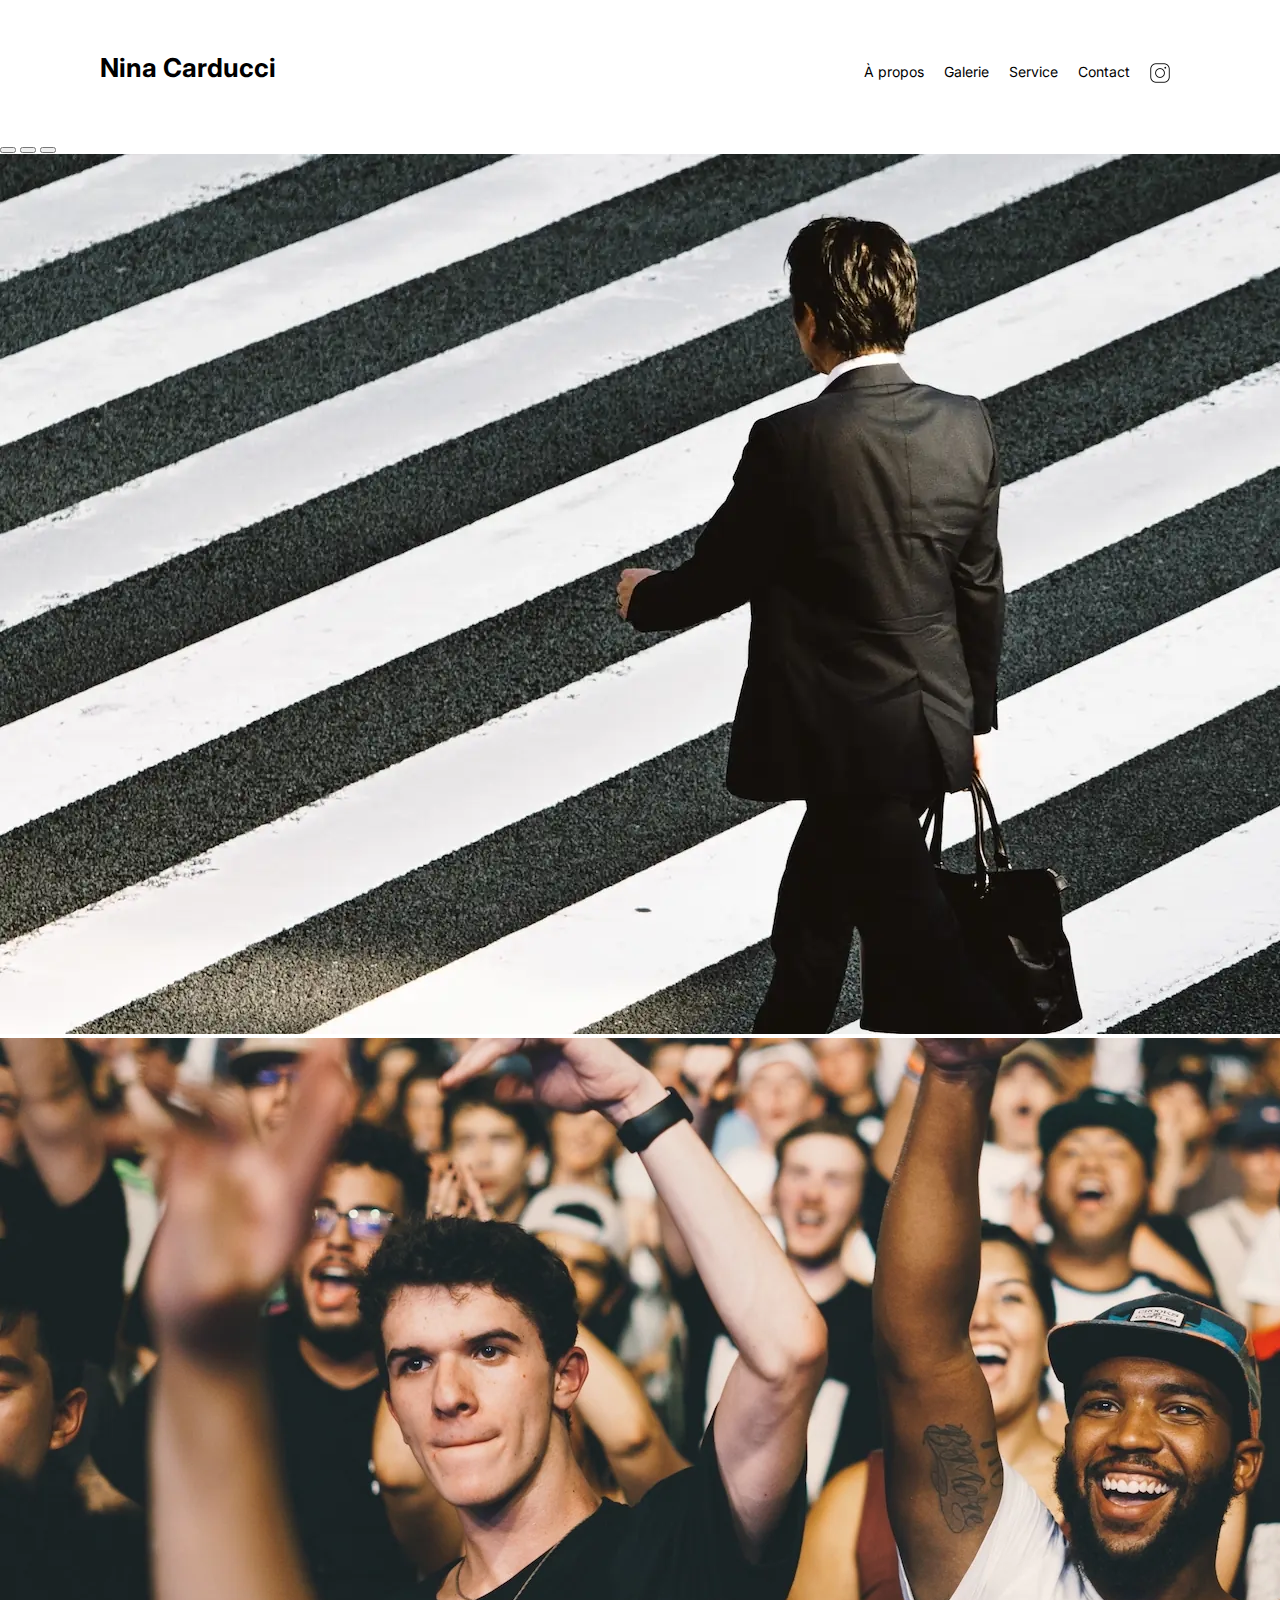
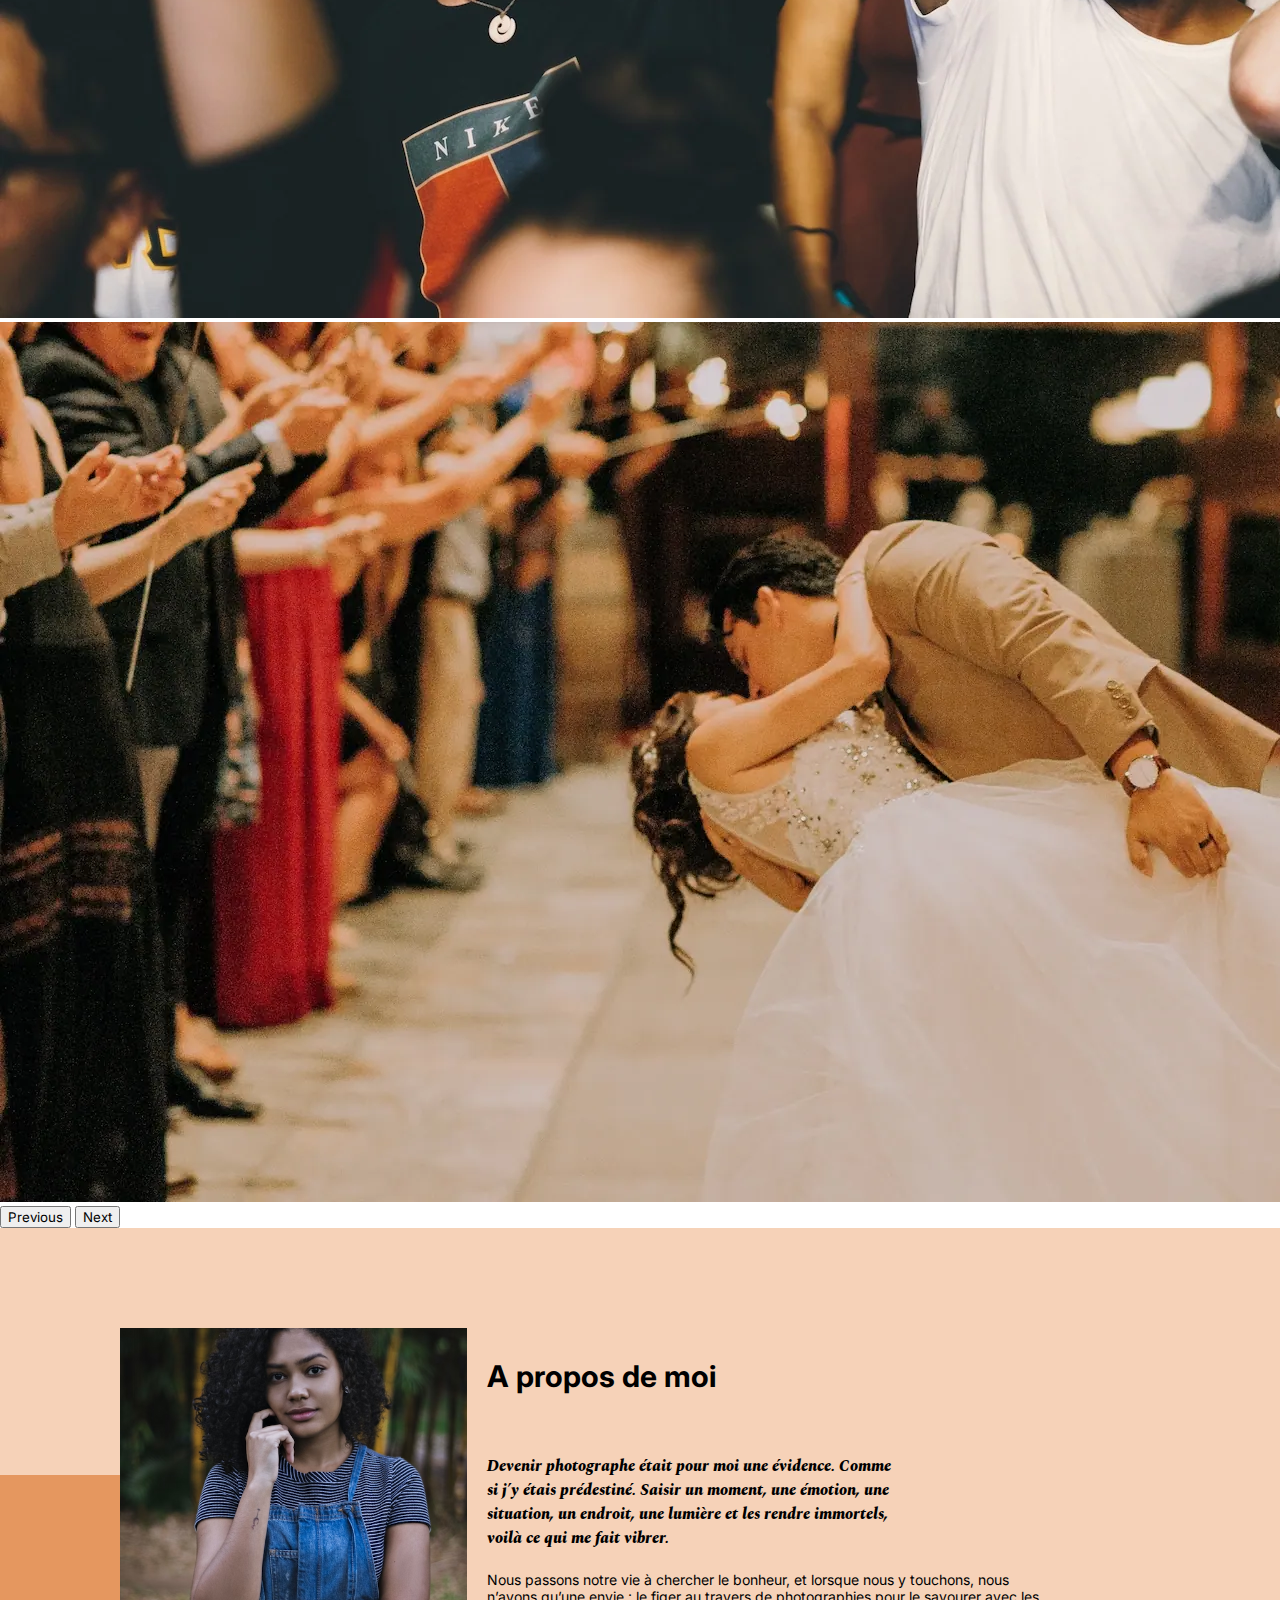
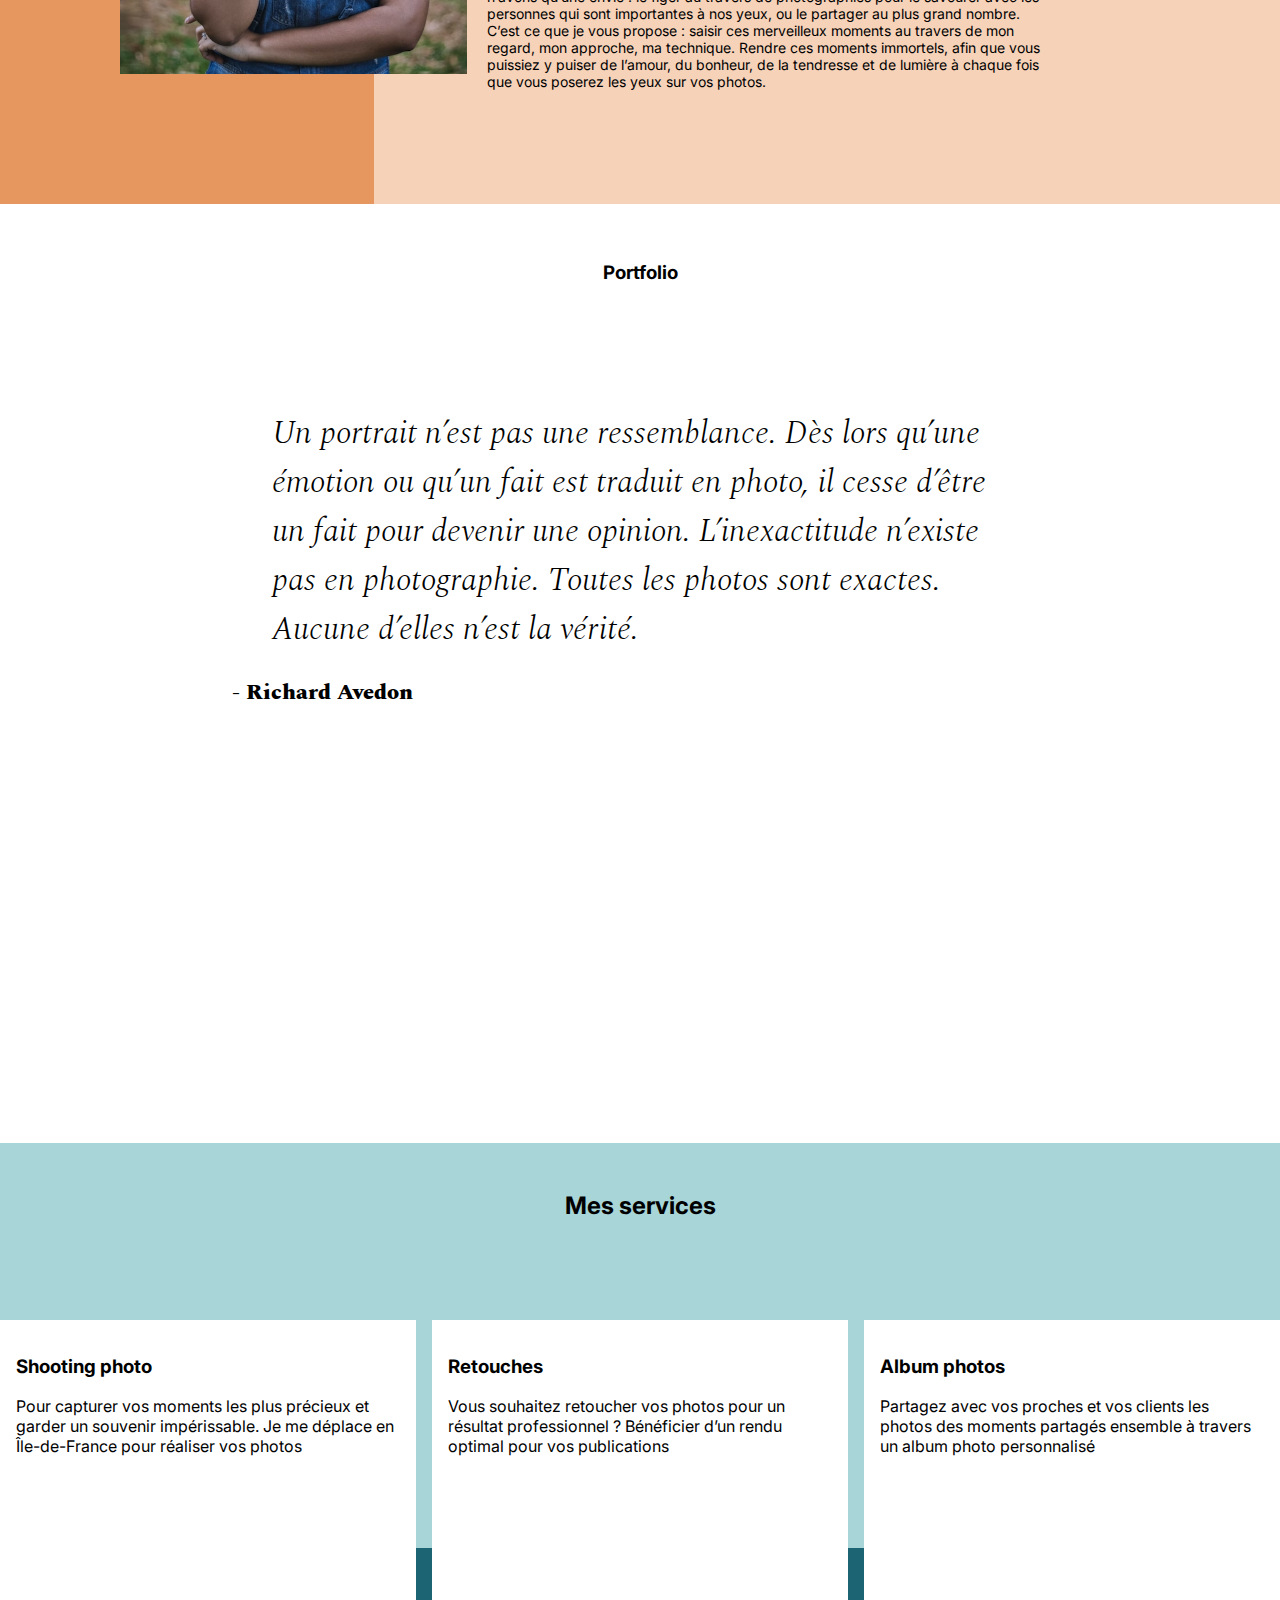
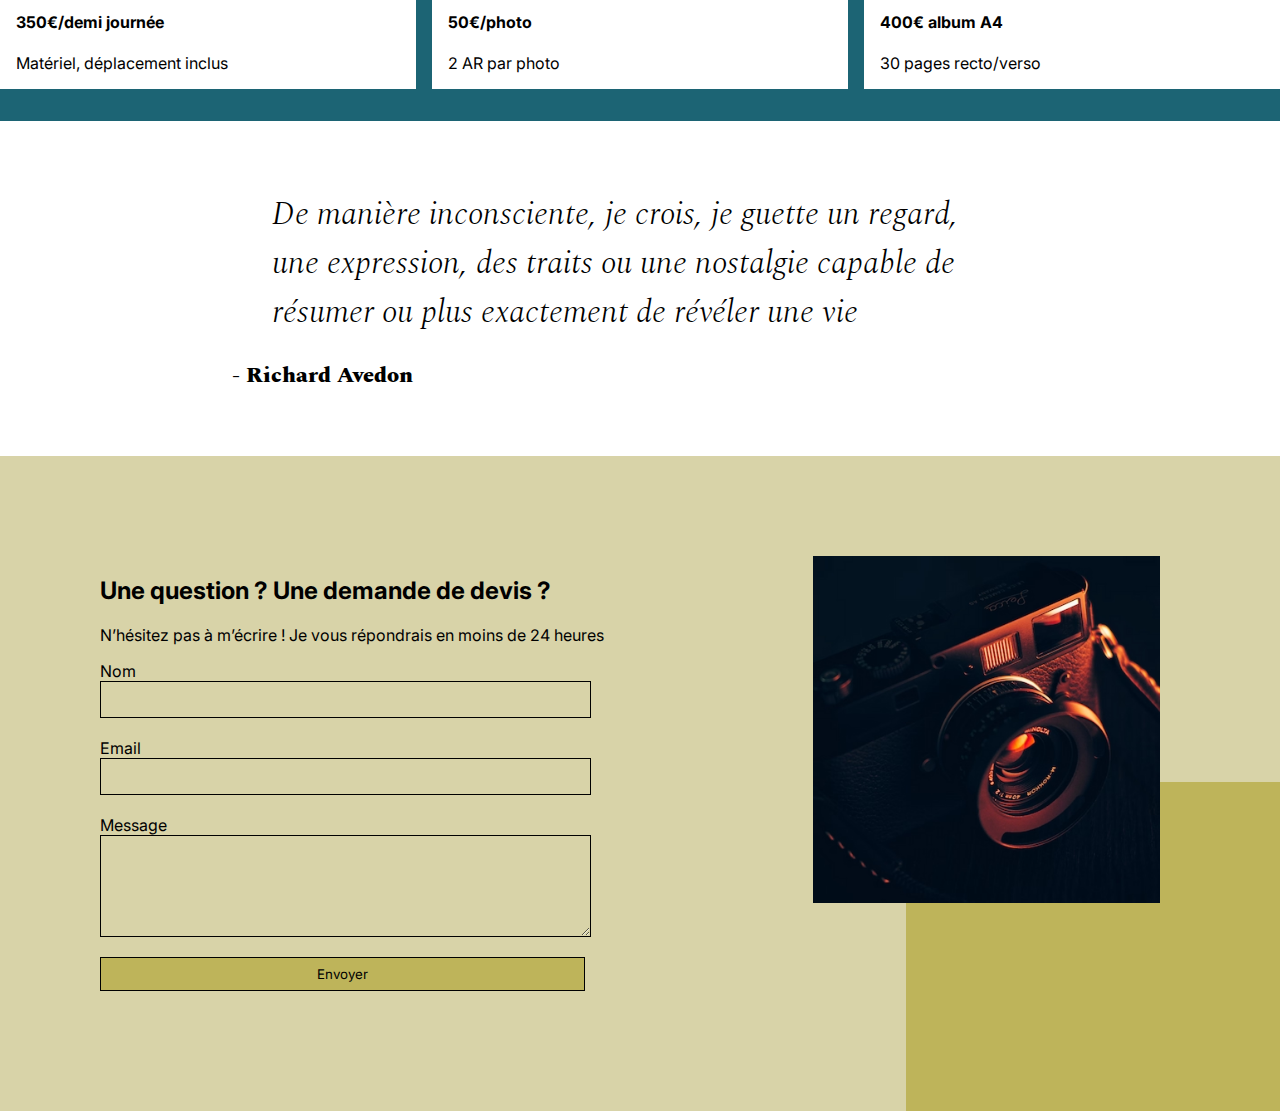
<file: index.html>
<!DOCTYPE html>
<html lang="fr">

<head>
	<meta charset="UTF-8" />
	<title>Nina Carducci | Photographe professionnel</title>
	<meta name="description"
		content="Devenir photographe était pour moi une évidence. 
		Comme si j’y étais prédestiné. Saisir un moment, une émotion,
		 une situation, un endroit, une lumière et les rendre immortels, voilà ce qui me fait vibrer." />
	<meta name="viewport" content="width=device-width, initial-scale=1.0" />
	<meta name="robots" content="index,follow" />

	<link href="https://cdn.jsdelivr.net/npm/bootstrap@5.3.0-alpha3/dist/css/bootstrap.min.css" rel="stylesheet"
		integrity="sha384-KK94CHFLLe+nY2dmCWGMq91rCGa5gtU4mk92HdvYe+M/SXH301p5ILy+dN9+nJOZ" crossorigin="anonymous" />
	<link rel="stylesheet" href="./assets/style.min.css" />
	<link rel="preconnect" href="https://fonts.googleapis.com" />
	<link rel="preconnect" href="https://fonts.gstatic.com" crossorigin />
	<!--Pour le site en multinguages <link rel="alternate" hreflang="fr" href="index.html" /> -->
	<link
		href="https://fonts.googleapis.com/css2?family=Inter&family=Spectral:ital,wght@0,400;1,300;1,400;1,800&display=swap"
		rel="stylesheet" />
	<script type="application/ld+json">
      {
        "@context": "https://schema.org",
        "@type": "ProfessionalService",
        "name": "Nina Carducci",
        "url": "https://baptisteschuler.github.io/Projet-Stage/",
        "description": "Découvrez le travail exceptionnel de Nina Carducci, photographe professionnelle spécialisée dans la photographie de portrait et de mariage.",
        "image": "https://baptisteschuler.github.io/Projet-Stage/assets/images/slider/ordi/ryoji-iwata-wUZjnOv7t0g-unsplash.webp",
        "telephone": "05 56 67 78 89",
        "sameAs": "https://www.instagram.com/ninacarducci.photo/?hl=fr/",

        "founder": {
          "@type": "Person",
          "name": "Nina Carducci",
          "jobTitle": "Photographe professionnel"
        },
        "address": {
          "@type": "PostalAddress",
          "streetAddress": "68 avenue Alsace-Lorraine",
          "addressLocality": "Bordeaux",
          "postalCode": "33200",
          "addressCountry": "FR"
        }

        
      }
    </script>
	<!-- OpenGraph -->
	<meta property="og:title" content="Nina Carducci - Photographe Professionnelle" />
	<meta property="og:type" content="website" />
	<meta property="og:url" content="https://baptisteschuler.github.io/Projet-Stage/" />
	<meta property="og:image"
		content="https://baptisteschuler.github.io/Projet-Stage/assets/images/slider/ordi/ryoji-iwata-wUZjnOv7t0g-unsplash.webp" />
	<meta property="og:description"
		content="Découvrez le travail exceptionnel de Nina Carducci, photographe professionnelle spécialisée dans la photographie de portrait et de mariage." />
	<!-- Twitter Card -->
	<meta name="twitter:card" content="summary_large_image" />
	<meta name="twitter:site" content="@ninacarducci" />
	<meta name="twitter:title" content="Nina Carducci - Photographe Professionnelle" />
	<meta name="twitter:description"
		content="Découvrez le travail exceptionnel de Nina Carducci, photographe professionnelle spécialisée dans la photographie de portrait et de mariage." />
	<meta name="twitter:image"
		content="https://baptisteschuler.github.io/Projet-Stage/assets/images/slider/ordi/ryoji-iwata-wUZjnOv7t0g-unsplash.webp" />
	<!-- Schema.org -->
</head>

<body>
	<header>
		<h2 class="name">Nina Carducci</h2>
		<nav>
			<ul>
				<li><a href="#about">À propos</a></li>
				<li><a href="#gallery">Galerie</a></li>
				<li><a href="#services">Service</a></li>
				<li><a href="#contact">Contact</a></li>
				<li>
					<a class="social-link" href="https://www.instagram.com/ninacarducci.photo/?hl=fr" target="_blank">
						<img src="./assets/images/ordi/instagram.avif" width="20" height="20"
							alt="logo instagram" /></a>
				</li>
			</ul>
		</nav>
	</header>

	<!-- <img 


	choisir les images:


				srcset="
				 1080w,
				 960w,
				 480w
				 "
				sizes="(max-width: 480px) 480px, (max-width: 960px) 960px, 1080px"
				src=""  
				width="auto"
				height="auto"
				alt=""
				
				>
			
			-->
	<main>
		<div id="carousel">
			<div id="carouselExampleIndicators" class="carousel slide" data-bs-ride="carousel">
				<div class="carousel-indicators">
					<button type="button" data-bs-target="#carouselExampleIndicators" data-bs-slide-to="0"
						class="active" aria-current="true" aria-label="Slide 1"></button>
					<button type="button" data-bs-target="#carouselExampleIndicators" data-bs-slide-to="1"
						aria-label="Slide 2"></button>
					<button type="button" data-bs-target="#carouselExampleIndicators" data-bs-slide-to="2"
						aria-label="Slide 3"></button>
				</div>
				<div class="carousel-inner">
					<div class="carousel-item active">
						<img
						srcset="
						  ./assets/images/slider/ordi/ryoji-iwata-wUZjnOv7t0g-unsplash.webp     1080w,
						  ./assets/images/slider/tablette/ryoji-iwata-wUZjnOv7t0g-unsplash.webp  960w,
						  ./assets/images/slider/mobile/ryoji-iwata-wUZjnOv7t0g-unsplash.webp    480w
						"
						sizes="(max-width: 480px) 480px, (max-width: 960px) 960px, 1080px"
						src="./assets/images/slider/ordi/ryoji-iwata-wUZjnOv7t0g-unsplash.webp"
						class="d-block w-100"
						alt="Homme qui marche"
						
					  />
					</div>

					



					<div class="carousel-item">
						<img
						loading="lazy" 
						srcset="
                  ./assets/images/slider/ordi/nicholas-green-nPz8akkUmDI-unsplash.webp     1080w,
                  ./assets/images/slider/tablette/nicholas-green-nPz8akkUmDI-unsplash.webp  960w,
                  ./assets/images/slider/mobile/nicholas-green-nPz8akkUmDI-unsplash.webp    480w
                " src=".assets/images/slider/tablette/nicholas-green-nPz8akkUmDI-unsplash.webp" 
						class="d-block w-100"
							alt="Foule de personnes" 
							width="auto" 
							height="auto"
							sizes="(max-width: 480px) 480px, (max-width: 960px) 960px, 1080px" />
					</div>
					<div class="carousel-item">
						<img 
						loading="lazy"
						srcset="
                  ./assets/images/slider/ordi/edward-cisneros-3_h6-1NPDGw-unsplash.webp     1080w,
                  ./assets/images/slider/tablette/edward-cisneros-3_h6-1NPDGw-unsplash.webp  960w,
                  ./assets/images/slider/mobile/edward-cisneros-3_h6-1NPDGw-unsplash.webp    480w
                " src="./assets/images/slider/tablette/edward-cisneros-3_h6-1NPDGw-unsplash.webp" class="d-block w-100"
							alt="Mariage" sizes="(max-width: 480px) 480px, (max-width: 960px) 960px, 1080px" />
					</div>
				</div>
				<button class="carousel-control-prev" type="button" data-bs-target="#carouselExampleIndicators"
					data-bs-slide="prev">
					<span class="carousel-control-prev-icon" aria-hidden="true"></span>
					<span class="visually-hidden">Previous</span>
				</button>
				<button class="carousel-control-next" type="button" data-bs-target="#carouselExampleIndicators"
					data-bs-slide="next">
					<span class="carousel-control-next-icon" aria-hidden="true"></span>
					<span class="visually-hidden">Next</span>
				</button>
			</div>
		</div>
		<div id="about">
			<div class="picture left">
				<img srcset="
              assets/images/ordi/nina.avif     1080w,
              ./assets/images/tablette/nina.avif  960w,
              ./assets/images/mobile/nina.avif    480w
            " sizes="(max-width: 480px) 480px, (max-width: 960px) 960px, 1080px" src="./assets/images/ordi/nina.avif"
					width="auto" height="auto" alt="nina carducci photographe professionnelle" />
			</div>
			<div id="about-me">
				<h3 class="about-me__title">A propos de moi</h3>
				<h4 class="about-me__introduction">
					Devenir photographe était pour moi une évidence. Comme si j’y étais
					prédestiné. Saisir un moment, une émotion, une situation, un
					endroit, une lumière et les rendre immortels, voilà ce qui me fait
					vibrer.
				</h4>
				<p>
					Nous passons notre vie à chercher le bonheur, et lorsque nous y
					touchons, nous n’avons qu’une envie : le figer au travers de
					photographies pour le savourer avec les personnes qui sont
					importantes à nos yeux, ou le partager au plus grand nombre. C’est
					ce que je vous propose : saisir ces merveilleux moments au travers
					de mon regard, mon approche, ma technique. Rendre ces moments
					immortels, afin que vous puissiez y puiser de l’amour, du bonheur,
					de la tendresse et de lumière à chaque fois que vous poserez les
					yeux sur vos photos.
				</p>
			</div>
		</div>
		<div id="gallery">
			<h3 class="title">Portfolio</h3>
			<div class="container py-3">
				<div class="gallery" style="display: none">
					<img data-gallery-tag="Concert" class="gallery-item" srcset="
			./assets/images/gallery/concerts/ordi tablette/aaron-paul-wnX-fXzB6Cw-unsplash.avif 1080w,
			./assets/images/gallery/concerts/ordi tablette/aaron-paul-wnX-fXzB6Cw-unsplash.avif 960w,
			./assets/images/gallery/concerts/tel/aaron-paul-wnX-fXzB6Cw-unsplash.avif 480w
				 " sizes="(max-width: 480px) 480px, (max-width: 960px) 960px, 1080px"
						src="./assets/images/gallery/concerts/ordi tablette/aaron-paul-wnX-fXzB6Cw-unsplash.avif"
						width="auto" height="auto" alt="image concert ambiance rouge" />

					<img data-gallery-tag="Entreprises" class="gallery-item" srcset="
			./assets/images/gallery/entreprise/ordi tablette/ali-morshedlou-WMD64tMfc4k-unsplash.avif 1080w,
			./assets/images/gallery/entreprise/ordi tablette/ali-morshedlou-WMD64tMfc4k-unsplash.avif	 960w,
			./assets/images/gallery/entreprise/tel/ali-morshedlou-WMD64tMfc4k-unsplash.avif	 480w
				 " sizes="(max-width: 480px) 480px, (max-width: 960px) 960px, 1080px"
						src="./assets/images/gallery/entreprise/ordi tablette/ali-morshedlou-WMD64tMfc4k-unsplash.avif"
						width="auto" height="auto" alt="image entreprise Homme" />

					<img data-gallery-tag="Entreprises" class="gallery-item" srcset="
			./assets/images/gallery/entreprise/ordi tablette/jason-goodman-tHO1_OuKbg0-unsplash.avif 1080w,
			./assets/images/gallery/entreprise/ordi tablette/jason-goodman-tHO1_OuKbg0-unsplash.avif 960w,
			./assets/images/gallery/entreprise/tel/jason-goodman-tHO1_OuKbg0-unsplash.avif	 480w
				 " sizes="(max-width: 480px) 480px, (max-width: 960px) 960px, 1080px"
						src="./assets/images/gallery/entreprise/ordi tablette/jason-goodman-tHO1_OuKbg0-unsplash.avif"
						width="auto" height="auto" alt="image entreprise femme qui travaille" />

					<img data-gallery-tag="Mariages" class="gallery-item" srcset="
			./assets/images/gallery/mariage/ordi tablette/hannah-busing-RvF2R_qMpRk-unsplash.avif 1080w,
			./assets/images/gallery/mariage/ordi tablette/hannah-busing-RvF2R_qMpRk-unsplash.avif 960w,
			./assets/images/gallery/mariage/tel/hannah-busing-RvF2R_qMpRk-unsplash.avif	 480w
				 " sizes="(max-width: 480px) 480px, (max-width: 960px) 960px, 1080px"
						src="./assets/images/gallery/mariage/ordi tablette/hannah-busing-RvF2R_qMpRk-unsplash.avif"
						width="auto" height="auto" alt="image mariage mains fillancaille" />

					<img data-gallery-tag="Portrait" class="gallery-item" srcset="
			./assets/images/gallery/portraits/ordi tablette/ade-tunji-rVkhWWZFAtQ-unsplash.avif 1080w,
			./assets/images/gallery/portraits/ordi tablette/ade-tunji-rVkhWWZFAtQ-unsplash.avif 960w,
			./assets/images/gallery/portraits/tel/ade-tunji-rVkhWWZFAtQ-unsplash.avif 480w
				 " sizes="(max-width: 480px) 480px, (max-width: 960px) 960px, 1080px"
						src="./assets/images/gallery/portraits/ordi tablette/ade-tunji-rVkhWWZFAtQ-unsplash.avif"
						width="auto" height="auto" alt="homme portrait soleil yeux fermés" />

					<img data-gallery-tag="Mariages" class="gallery-item" srcset="
			./assets/images/gallery/mariage/ordi tablette/jakob-owens-SiniLJkXhMc-unsplash.avif 1080w,
			./assets/images/gallery/mariage/ordi tablette/jakob-owens-SiniLJkXhMc-unsplash.avif 960w,
			./assets/images/gallery/mariage/tel/jakob-owens-SiniLJkXhMc-unsplash.avif	 480w
				 " sizes="(max-width: 480px) 480px, (max-width: 960px) 960px, 1080px"
						src="./assets/images/gallery/mariage/ordi tablette/jakob-owens-SiniLJkXhMc-unsplash.avif"
						width="auto" height="auto" alt="mariage homme femme tiennent la main fleurs palmier" />

					<img data-gallery-tag="Portrait" class="gallery-item" srcset="
			./assets/images/gallery/portraits/ordi tablette/nino-van-prattenburg--443cl1uR_8-unsplash.avif 1080w,
			./assets/images/gallery/portraits/ordi tablette/nino-van-prattenburg--443cl1uR_8-unsplash.avif 960w,
			./assets/images/gallery/portraits/tel/nino-van-prattenburg--443cl1uR_8-unsplash.avif 480w
				 " sizes="(max-width: 480px) 480px, (max-width: 960px) 960px, 1080px"
						src="./assets/images/gallery/portraits/ordi tablette/nino-van-prattenburg--443cl1uR_8-unsplash.avif"
						width="auto" height="auto" alt="femme portrait lunettes grillage" />

					<img data-gallery-tag="Concert" class="gallery-item" srcset="
			./assets/images/gallery/concerts/ordi tablette/austin-neill-hgO1wFPXl3I-unsplash.avif	 1080w,
			./assets/images/gallery/concerts/ordi tablette/austin-neill-hgO1wFPXl3I-unsplash.avif	 960w,
			./assets/images/gallery/concerts/tel/austin-neill-hgO1wFPXl3I-unsplash.avif	 480w
				 " sizes="(max-width: 480px) 480px, (max-width: 960px) 960px, 1080px"
						src="./assets/images/gallery/concerts/ordi tablette/austin-neill-hgO1wFPXl3I-unsplash.avif"
						width="auto" height="auto" alt="concert homme leve la main avec fumée rouge derrière" />

					<img data-gallery-tag="Entreprises" class="gallery-item" srcset="
			./assets/images/gallery/entreprise/ordi tablette/mateus-campos-felipe-Fsgzm8N0hIY-unsplash.avif 1080w,
			./assets/images/gallery/entreprise/ordi tablette/mateus-campos-felipe-Fsgzm8N0hIY-unsplash.avif 960w,
			./assets/images/gallery/entreprise/tel/mateus-campos-felipe-Fsgzm8N0hIY-unsplash.avif 480w
				 " sizes="(max-width: 480px) 480px, (max-width: 960px) 960px, 1080px"
						src="./assets/images/gallery/entreprise/ordi tablette/mateus-campos-felipe-Fsgzm8N0hIY-unsplash.avif"
						width="auto" height="auto" alt="femme travaille entreprise ordinateur" />
				</div>
			</div>
			<div class="quote">
				<figure>
					<blockquote>
						<h1 class="quote__text">
							Un portrait n’est pas une ressemblance. Dès lors qu’une émotion
							ou qu’un fait est traduit en photo, il cesse d’être un fait pour
							devenir une opinion. L’inexactitude n’existe pas en
							photographie. Toutes les photos sont exactes. Aucune d’elles
							n’est la vérité.
						</h1>
					</blockquote>
					<figcaption class="quote__author">- Richard Avedon</figcaption>
				</figure>
			</div>
		</div>
		<div id="services">
			<h2 class="title">Mes services</h2>
			<div class="container">
				<div class="service">
					<div class="service__description">
						<h3>Shooting photo</h3>
						<p>
							Pour capturer vos moments les plus précieux et garder un
							souvenir impérissable. Je me déplace en Île-de-France pour
							réaliser vos photos
						</p>
					</div>
					<div class="service__price">
						<h4>350€/demi journée</h4>
						<span>Matériel, déplacement inclus</span>
					</div>
				</div>
				<div class="service">
					<div class="service__description">
						<h3>Retouches</h3>
						<p>
							Vous souhaitez retoucher vos photos pour un résultat
							professionnel ? Bénéficier d’un rendu optimal pour vos
							publications
						</p>
					</div>
					<div class="service__price">
						<h4>50€/photo</h4>
						<span>2 AR par photo</span>
					</div>
				</div>
				<div class="service">
					<div class="service__description">
						<h3>Album photos</h3>
						<p>
							Partagez avec vos proches et vos clients les photos des moments
							partagés ensemble à travers un album photo personnalisé
						</p>
					</div>
					<div class="service__price">
						<h4>400€ album A4</h4>
						<span>30 pages recto/verso</span>
					</div>
				</div>
			</div>
		</div>
		<div class="quote">
			<figure>
				<blockquote>
					<h1 class="quote__text">
						De manière inconsciente, je crois, je guette un regard, une
						expression, des traits ou une nostalgie capable de résumer ou plus
						exactement de révéler une vie
					</h1>
				</blockquote>
				<figcaption class="quote__author">- Richard Avedon</figcaption>
			</figure>
		</div>
	</main>

	<div id="contact">
		<div class="container">
			<div class="form-container">
				<h2>Une question ? Une demande de devis ?</h2>
				<p>
					N’hésitez pas à m’écrire ! Je vous répondrais en moins de 24 heures
				</p>
				<form action="" method="post">
					<label for="nom">Nom</label>
					<input type="text" name="nom" id="nom" />
					<label for="email">Email</label>
					<input type="email" name="email" id="email" />
					<label for="message">Message</label>
					<textarea name="message" id="message" cols="30" rows="10"></textarea>
					<input type="submit" value="Envoyer" />
				</form>
			</div>
			<div class="picture right">
				<img srcset="
              ./assets/images/ordi/camera.avif     1080w,
              ./assets/images/tablette/camera.avif  960w,
              ./assets/images/mobile/camera.avif    480w
            " sizes="(max-width: 480px) 480px, (max-width: 960px) 960px, 1080px" src="./assets/images/ordi/camera.avif"
					width="auto" height="auto" alt="image appareil photo" />
			</div>
		</div>
	</div>

	<script src="https://code.jquery.com/jquery-3.6.4.min.js"
		integrity="sha256-oP6HI9z1XaZNBrJURtCoUT5SUnxFr8s3BzRl+cbzUq8=" crossorigin="anonymous"></script>
	<script src="https://cdn.jsdelivr.net/npm/bootstrap@5.3.0-alpha3/dist/js/bootstrap.bundle.min.js"
		integrity="sha384-ENjdO4Dr2bkBIFxQpeoTz1HIcje39Wm4jDKdf19U8gI4ddQ3GYNS7NTKfAdVQSZe"
		crossorigin="anonymous"></script>
	<script src="./assets/maugallery.min.js"></script>

	<!-- <script src="./assets/bootstrap/bootstrap.bundle.js"></script>
	<script src="https://code.jquery.com/jquery-3.4.1.min.js" integrity="sha256-CSXorXvZcTkaix6Yvo6HppcZGetbYMGWSFlBw8HfCJo=" crossorigin="anonymous"></script>
	 -->
	<!-- <script src="./assets/scripts.js"></script> -->
</body>

</html>
</file>
<file: assets/style.min.css>
body{max-width:1920px;margin:auto}*{font-family:'Inter';font-style:normal}header{background-color:#fff;position:sticky;top:0;z-index:1000;display:flex;justify-content:space-between;padding-inline:100px;padding-block:30px;align-items:center}header .name{font-size:26px}nav ul{display:flex;list-style-type:none;font-size:14px;margin-bottom:0}nav li{padding-inline:10px}nav a{text-decoration:none;color:#000}.social-link img{width:20px}#about{display:flex;background-color:#F6D2B8;padding-inline:100px;padding-block:100px;position:relative}.picture.left::before{content:' ';background-color:#E5975F;width:374px;height:329px;position:absolute;bottom:0;left:0;z-index:-1}.picture{flex:1;margin:0 20px;z-index:0}.picture img{width:100%}#about-me{flex:2}.about-me__title{margin-top:1em;margin-bottom:60px;font-size:30px}.about-me__introduction{font-family:'Spectral';font-weight:800;font-style:italic;width:60%}#about-me p{width:80%;font-size:14px}#gallery{min-height:100vh}.title{text-align:center;padding-block:2em}.gallery .nav{justify-content:center}.nav-pills .nav-link.active,.nav-pills .show>.nav-link{color:#000;background-color:#BEB45A;border-radius:0;cursor:pointer}.nav-pills .nav-link{color:#000;cursor:pointer;transition:0.2s}.nav-pills .nav-link:hover{border-radius:0%;color:#000}.item-column{position:relative;margin-bottom:0!important;padding:0}.item-column::after{content:"";display:block;padding-bottom:100%}.gallery-item{position:absolute;width:100%;height:100%;object-fit:cover;padding:.5em}.mg-prev,.mg-next{width:30px;height:30px;border-radius:0%;justify-content:center;align-items:center;display:flex;font-size:24px}.quote{font-family:'Spectral';font-style:italic;width:70%;margin:auto;padding-block:3em}.quote__text{font-family:Spectral;font-style:italic;font-weight:300}.quote__author{font-family:Spectral;font-weight:800;font-size:22px}#services{margin:auto;background-color:#A8D5D8;position:relative}#services .container::before{content:' ';background-color:#1C6474;position:absolute;width:100%;height:30%;bottom:0;left:0;z-index:0}#services .container{justify-content:space-between;display:flex;padding:2em 0}.service{background-color:#fff;max-width:390px;width:30%;height:337px;padding:1em;display:flex;flex-direction:column;justify-content:space-between;z-index:1}#contact{margin:auto;background-color:#D8D3A8;position:relative;padding-inline:100px;padding-block:100px}#contact .container{display:flex}.picture.right::before{content:' ';background-color:#BEB45A;width:374px;height:329px;position:absolute;bottom:0;right:0;z-index:-1}.form-container{flex:2}form{display:flex;flex-direction:column;width:70%;align-items:flex-start}form input{width:100%;background-color:transparent;border:solid 1px;height:2.5em;margin-bottom:20px}form textarea{width:100%;background-color:transparent;border:solid 1px;height:5em;line-height:2.5em;font-size:1.2em;margin-bottom:20px}input[type="submit"]{background-color:#BEB45A;padding:.5em 1em}@media all and (max-width:1180px){.picture{flex:2}#about,#contact .container{align-items:center}.about-me__title{margin-top:0;margin-bottom:1em}#about-me h6,#about-me p{width:100%}}@media all and (max-width:1000px){#about{flex-direction:column}.picture{width:50%}.picture.left::before{width:100%;height:30%;position:absolute;bottom:auto;top:0;left:0;z-index:-1}.about-me__title{text-align:center;margin-top:1em}#services .container{flex-direction:column}.service{width:100%;max-width:100%;height:auto;margin:2em 0}.service__description{margin-bottom:1em}#services .container::before{width:30%;height:100%;bottom:0;right:0;left:auto;z-index:0}#contact .container{flex-direction:column}#contact .picture.right{margin-top:1em}.picture.right::before{width:100%;height:30%;position:absolute;bottom:0;right:0;z-index:-1}}@media all and (max-width:650px){header{flex-direction:column;padding-inline:0}header .nav,header .nav ul{width:100%;padding:0 0 0 0}header .nav li{flex:1;padding-block:1em;text-align:center}.picture.left::before,.picture.right::before{height:150px}#services .container{align-items:center}.service{max-width:90%}#about,#contact{padding-inline:2em;padding-block:2em}form{width:100%}.picture{width:80%}}
</file>
